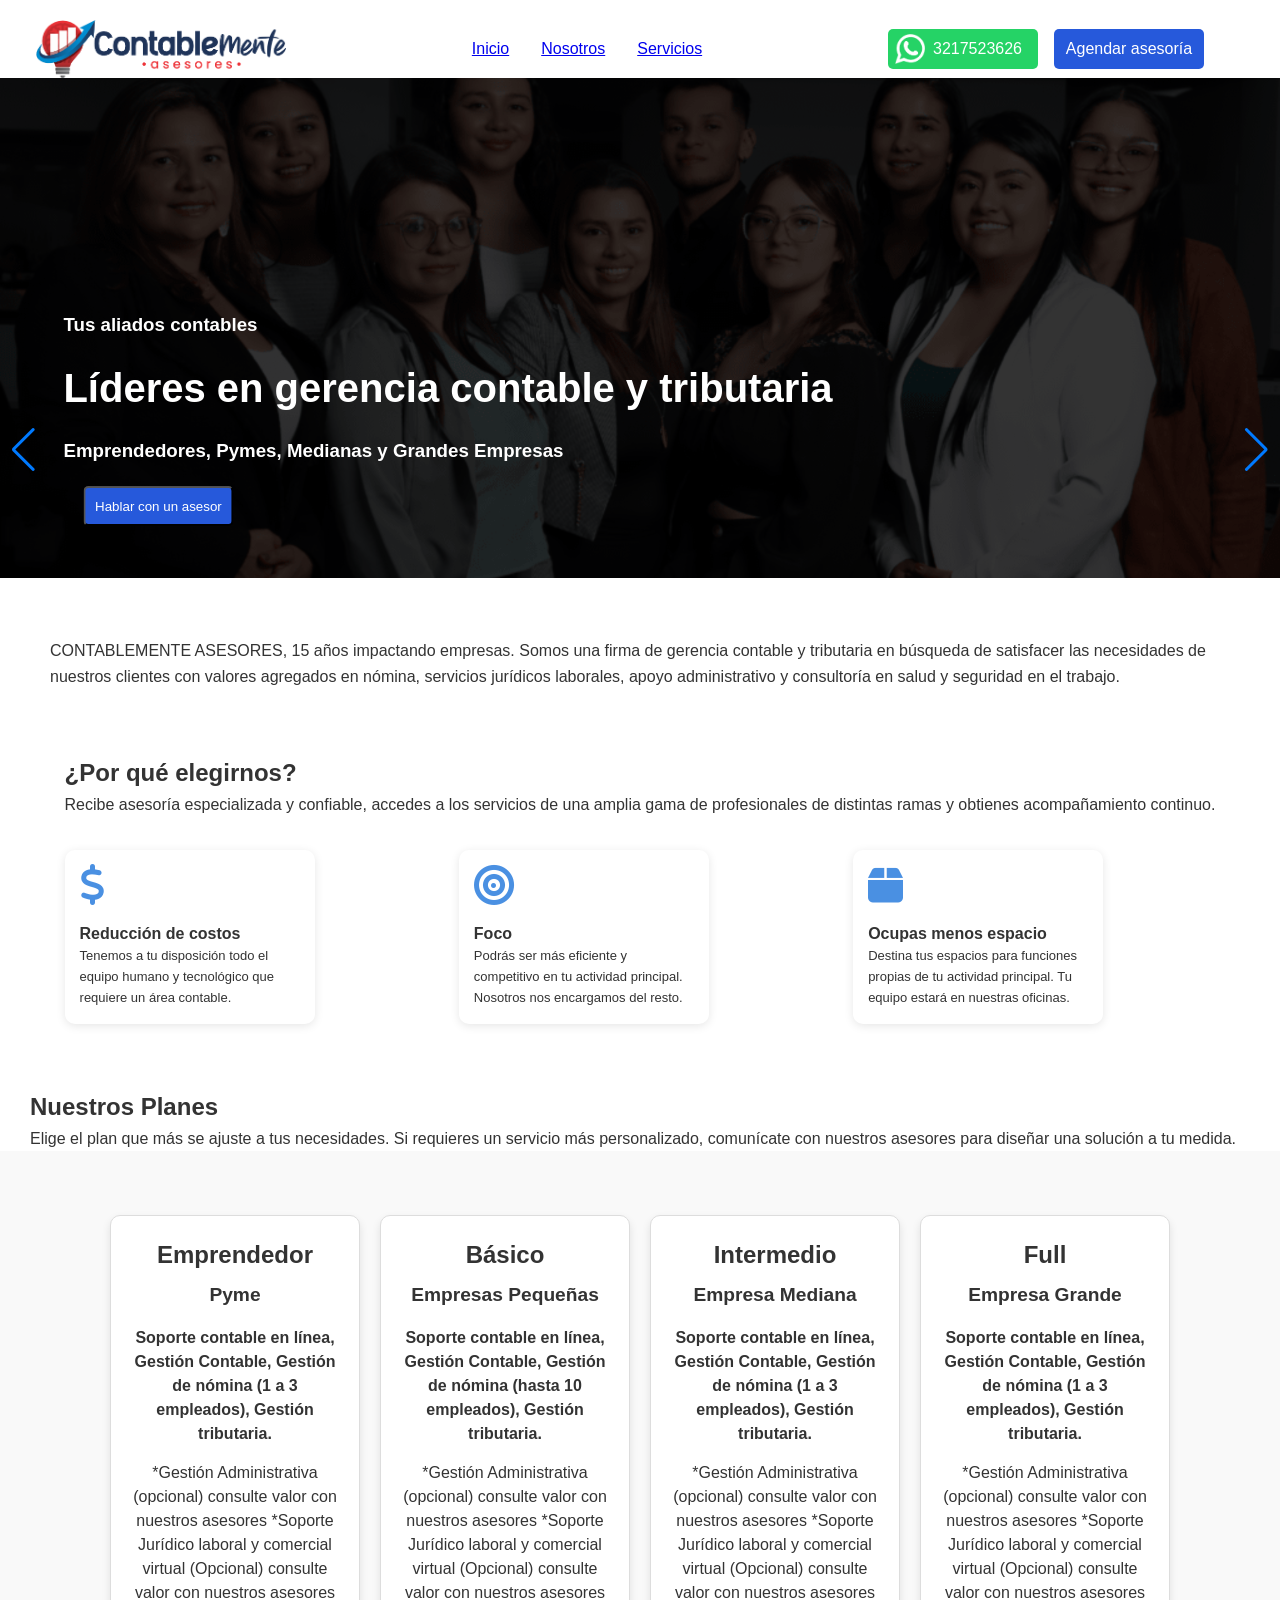
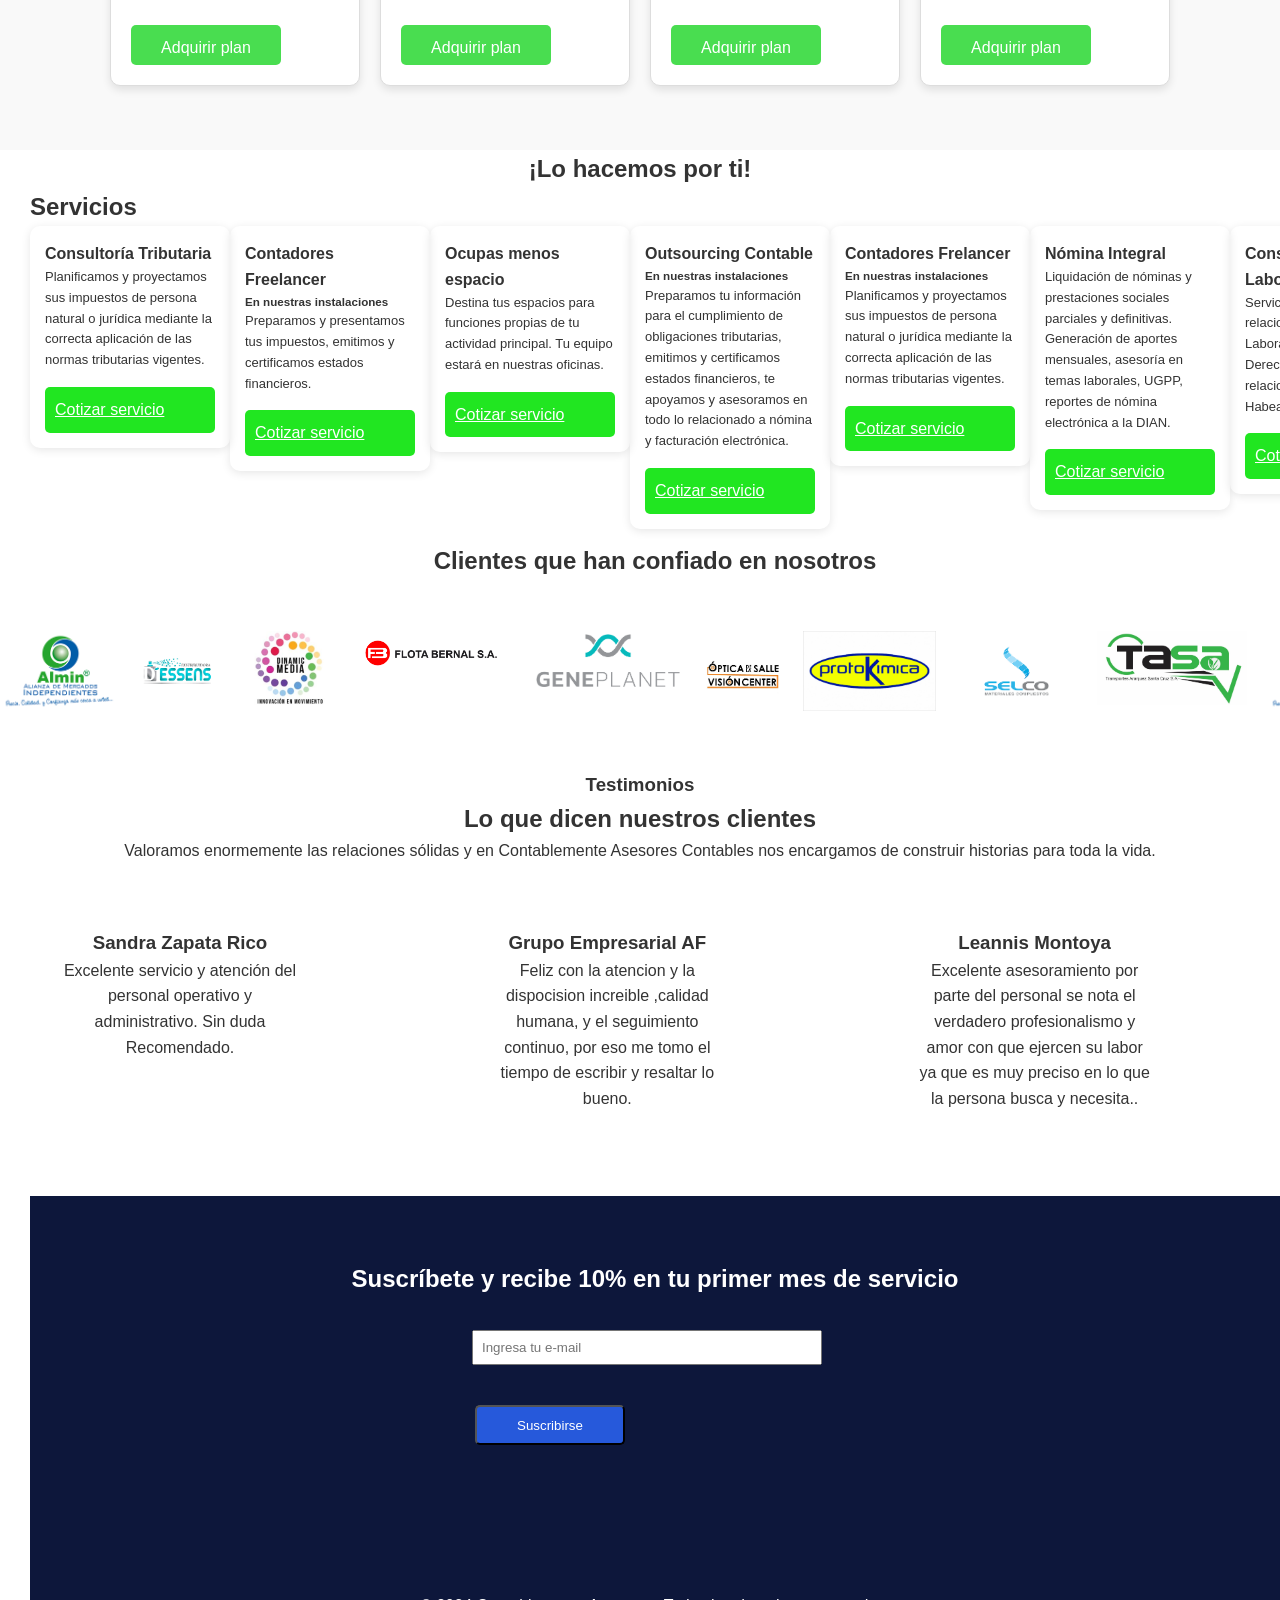
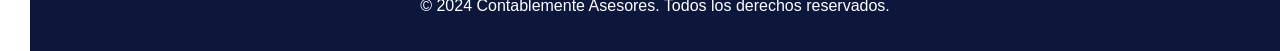
<file: index.html>
<!DOCTYPE html>
<html lang="es">
<head>
    <meta charset="UTF-8">
    <meta name="viewport" content="width=device-width, initial-scale=1.0">
    <title>Contablemente Asesores</title>
    <link rel="shortcut icon" href="favicon.ico" type="image/x-icon">
    <link rel="stylesheet" href="https://cdnjs.cloudflare.com/ajax/libs/font-awesome/6.0.0/css/all.min.css">
    <link rel="stylesheet" href="style.css">
    <link rel="stylesheet" href="https://cdn.jsdelivr.net/npm/swiper@11/swiper-bundle.min.css">
    <script src="https://cdn.jsdelivr.net/npm/swiper@11/swiper-bundle.min.js"></script>
</head>
<body>
    <header class="header">
        <img src="logo.png" alt="Contablemente" class="logo">
        <nav class="nav-menu">
            <a href="#inicio">Inicio</a>
            <a href="#nosotros">Nosotros</a>
            <a href="#servicios">Servicios</a>
        </nav>
            <div class="header-buttons">
            <div> 
                <a href="https://wa.me/3217523626" class="whatsapp-button"><img src="lwhatsapp.png" alt="WhatsApp" class="whatsapp-icon"> 3217523626</a>
            </div>
            <a href="https://calendar.google.com/calendar/u/0/selfsched?sstoken=TU_TOKEN" class="cta-button" target="_blank">
                Agendar asesoría
            </a>
        
    </header>

    <section id="nosotros" class="hero-section">
        <img src="fotoppal.png" alt="Equipo de Contablemente Asesores" class="hero-image">
        <div class="hero-content">
            <h3>Tus aliados contables</h3>
            <h1>Líderes en gerencia contable y tributaria</h1>
            <h3>Emprendedores, Pymes, Medianas y Grandes Empresas</h3>
            <button class="cta-button" style="margin: 20px":>Hablar con un asesor</button>
        </div>
    </section>

    <section class="about-us">
        <span>CONTABLEMENTE ASESORES, 15 años impactando empresas. Somos una firma de gerencia contable y
            tributaria en búsqueda de satisfacer las necesidades de nuestros clientes con valores agregados en nómina,
            servicios jurídicos laborales, apoyo administrativo y consultoría en salud y seguridad en el trabajo.</span>
    </section>

    <section class="why-choose-us">
        <div><h1>¿Por qué elegirnos?</h1></div>
        <div>    
            <span>Recibe asesoría especializada y confiable, accedes a los
                servicios de una amplia gama de profesionales de distintas
                ramas y obtienes acompañamiento continuo.
            </span>
        </div>
        <div class="features">
            <div class="feature-card">
                <i class="fas fa-dollar-sign"></i>
                <h3>Reducción de costos</h3>
                <p>Tenemos a tu disposición todo el equipo humano y tecnológico que requiere un área contable.</p>
            </div>
            <div class="feature-card">
                <i class="fas fa-bullseye"></i>
                <h3>Foco</h3>
                <p>Podrás ser más eficiente y competitivo en tu actividad principal. Nosotros nos encargamos del resto.</p>
            </div>
            <div class="feature-card">
                <i class="fas fa-box"></i>
                <h3>Ocupas menos espacio</h3>
                <p>Destina tus espacios para funciones propias de tu actividad principal. Tu equipo estará en nuestras oficinas.</p>
            </div>
        </div>
    </section>

    <Section class="plans-tittle">
        <h2>Nuestros Planes</h2>
        <div>
            <p>Elige el plan que más se ajuste a tus necesidades. Si requieres un servicio más personalizado,
            comunícate con nuestros asesores para diseñar una solución a tu medida.</p>
        </div>
    </Section>

    <section class="plans">
        <div>
            <div class="plan-cards">
            <div class="plan-card">
                <h3>Emprendedor</h3>
                <h4>Pyme</h4>
                <p><strong>Soporte contable en línea, Gestión Contable, Gestión de nómina (1 a 3 empleados), Gestión tributaria.</strong></p>
                <p>*Gestión Administrativa (opcional) consulte valor con nuestros asesores 
                   *Soporte Jurídico laboral y comercial virtual (Opcional) consulte valor con nuestros asesores</p>
                <a href="#" class="cta-button">Adquirir plan</a>
            </div>
    
            <div class="plan-card">
                <h3>Básico</h3>
                <h4>Empresas Pequeñas</h4>
                <p><strong>Soporte contable en línea, Gestión Contable, Gestión de nómina (hasta 10 empleados), Gestión tributaria.</strong></p>
                <p>*Gestión Administrativa (opcional) consulte valor con nuestros asesores 
                   *Soporte Jurídico laboral y comercial virtual (Opcional) consulte valor con nuestros asesores</p>
                <a href="#" class="cta-button">Adquirir plan</a>
            </div>
    
            <div class="plan-card">
                <h3>Intermedio</h3>
                <h4>Empresa Mediana</h4>
                <p><strong>Soporte contable en línea, Gestión Contable, Gestión de nómina (1 a 3 empleados), Gestión tributaria.</strong></p>
                <p>*Gestión Administrativa (opcional) consulte valor con nuestros asesores 
                   *Soporte Jurídico laboral y comercial virtual (Opcional) consulte valor con nuestros asesores</p>
                <a href="#" class="cta-button">Adquirir plan</a>
            </div>
    
            <div class="plan-card">
                <h3>Full</h3>
                <h4>Empresa Grande</h4>
                <p><strong>Soporte contable en línea, Gestión Contable, Gestión de nómina (1 a 3 empleados), Gestión tributaria.</strong></p>
                <p>*Gestión Administrativa (opcional) consulte valor con nuestros asesores 
                   *Soporte Jurídico laboral y comercial virtual (Opcional) consulte valor con nuestros asesores</p>
                <a href="#" class="cta-button">Adquirir plan</a>
            </div>
        </div>
    </div>
    </section>

    <section class="srv-tittle">
        <h1>¡Lo hacemos por ti!</h1>
    </section>
  
    <section class="services">
        <h2>Servicios</h2>
        <div class="swiper-container">
            <div class="swiper-wrapper">
                <!-- Slide 1 -->
                <div class="swiper-slide feature-card">
                    <h3>Consultoría Tributaria</h3>
                    <p>Planificamos y proyectamos sus impuestos de persona natural o jurídica mediante la correcta aplicación de las normas tributarias vigentes.</p>
                    <a href="#" class="srv-button">Cotizar servicio</a>
                </div>
                <!-- Slide 2 -->
                <div class="swiper-slide feature-card">
                    <h3>Contadores Freelancer</h3>
                    <h5>En nuestras instalaciones</h5>
                    <p>Preparamos y presentamos tus impuestos, emitimos y certificamos estados financieros.</p>
                    <a href="#" class="srv-button">Cotizar servicio</a>
                </div>
                <!-- Slide 3 -->
                <div class="swiper-slide feature-card">
                    <h3>Ocupas menos espacio</h3>
                    <p>Destina tus espacios para funciones propias de tu actividad principal. Tu equipo estará en nuestras oficinas.</p>
                    <a href="#" class="srv-button">Cotizar servicio</a>
                </div>
                <!-- Slide 4 -->
                <div class="swiper-slide feature-card">
                    <h3>Outsourcing Contable</h3>
                    <h5>En nuestras instalaciones</h5>
                    <p>Preparamos tu información para
                        el cumplimiento de obligaciones
                        tributarias, emitimos y certificamos
                        estados financieros, te apoyamos
                        y asesoramos en todo lo relacionado
                        a nómina y facturación electrónica.</p>
                    <a href="#" class="srv-button">Cotizar servicio</a>
                </div>
                <!-- Slide 6 -->
                <div class="swiper-slide feature-card">
                    <h3>Contadores Frelancer</h3>
                    <h5>En nuestras instalaciones</h5>
                    <p>Planificamos y proyectamos sus
                        impuestos de persona natural o
                        jurídica mediante la correcta
                        aplicación de las normas tributarias
                        vigentes.</p>
                    <a href="#" class="srv-button">Cotizar servicio</a>
                </div>
                <!-- Slide 7 -->
                <div class="swiper-slide feature-card">
                    <h3>Nómina Integral</h3>
                    <p>Liquidación de nóminas y prestaciones
                        sociales parciales y definitivas.
                        Generación de aportes mensuales,
                        asesoría en temas laborales, UGPP,
                        reportes de nómina electrónica a la
                        DIAN.</p>
                    <a href="#" class="srv-button">Cotizar servicio</a>
                </div>
                <!-- Slide 8 -->
                <div class="swiper-slide feature-card">
                    <h3>Consultoría Jurídico Laboral y Comercial</h3>
                    <p>Servicios legales relacionados con
                        Derecho Laboral y seguridad social,
                        Derecho Civil y Comercial, relaciones
                        de consumo y Habeas data. </p>
                    <a href="#" class="srv-button">Cotizar servicio</a>
                </div>
                <!-- Slide 9 -->
                <div class="swiper-slide feature-card">
                    <h3>Auditoría</h3>
                    <p>Revisamos desde las buenas
                        prácticas contables sus procesos
                        de cartera, nómina, facturación,
                        contabilidad e impuestos y emitimos
                        recomendaciones que te puedan
                        ayudar a optimizarlos.</p>
                    <a href="#" class="srv-button">Cotizar servicio</a>
                </div>
            </div><br>
    
            <!-- Botones de navegación -->
            <div class="swiper-button-next"></div>
            <div class="swiper-button-prev"></div>
    
            <!-- Paginación -->
            <div class="swiper-pagination"></div>
        </div>
    </section>

    <section class="clients"><br><br><br><br><br><br>
        <h1>Clientes que han confiado en nosotros</h1><br><br>
    </section>
    

    <Section class="tittle">
        
            <div class="slider">
                <div class="slider-track">
                    <div class="slide"><img src="Nuestros-clientes/logo-almin-alianza-mercados-independientes.jpg" alt="Logo 1"></div>
                    <div class="slide"><img src="Nuestros-clientes/logo-d'essens.png" alt="Logo 2"></div>
                    <div class="slide"><img src="Nuestros-clientes/logo-dinamic-media.jpg" alt="Logo 3"></div>
                    <div class="slide"><img src="Nuestros-clientes/logo-flota-bernal-sa.png" alt="Logo 4"></div>
                    <div class="slide"><img src="Nuestros-clientes/logo-geneplanet.png" alt="Logo 5"></div>
                    <div class="slide"><img src="Nuestros-clientes/logo-optica-la-salle.png" alt="Logo 6"></div>
                    <div class="slide"><img src="Nuestros-clientes/logo-protokimica.jpg" alt="Logo 1"></div>
                    <div class="slide"><img src="Nuestros-clientes/logo-selco-materiales-compuestos.png" alt="Logo 7"></div>
                    <div class="slide"><img src="Nuestros-clientes\logo-tasa-transportes-aranjuez.jpg" alt="Logo 8"></div>
                    <div class="slide"><img src="Nuestros-clientes/logo-almin-alianza-mercados-independientes.jpg" alt="Logo 9"></div>
                    <div class="slide"><img src="Nuestros-clientes/logo-d'essens.png" alt="Logo 2"></div>
                    <div class="slide"><img src="Nuestros-clientes/logo-dinamic-media.jpg" alt="Logo 3"></div>
                    <div class="slide"><img src="Nuestros-clientes/logo-flota-bernal-sa.png" alt="Logo 4"></div>
                    <div class="slide"><img src="Nuestros-clientes/logo-geneplanet.png" alt="Logo 5"></div>
                    <div class="slide"><img src="Nuestros-clientes/logo-optica-la-salle.png" alt="Logo 6"></div>
                    <div class="slide"><img src="Nuestros-clientes/logo-protokimica.jpg" alt="Logo 1"></div>
                    <div class="slide"><img src="Nuestros-clientes/logo-selco-materiales-compuestos.png" alt="Logo 7"></div>
                    <div class="slide"><img src="Nuestros-clientes\logo-tasa-transportes-aranjuez.jpg" alt="Logo 8"></div>
                    <div class="slide"><img src="Nuestros-clientes/logo-almin-alianza-mercados-independientes.jpg" alt="Logo 9"></div>
                </div>
            </div>       
    </Section><br><br>

    <section class="testimonial-tittle">
        <h3>Testimonios</h3>
        <h2>Lo que dicen nuestros clientes</h2>
        <p>Valoramos enormemente las relaciones sólidas y en Contablemente Asesores Contables
        nos encargamos de construir historias para toda la vida.</p>
    </section>

<section class="testimonials">
    
<section class="testimonial-cards">
    <div class="testimonial-card">
        <h3>Sandra Zapata Rico</h3>
        <p>Excelente servicio y atención del
            personal operativo y administrativo.
            Sin duda Recomendado.</p>
    </div>
    <div class="testimonial-card">
        <h3>Grupo Empresarial AF</h3>
        <p>Feliz con la atencion y la dispocision
            increible ,calidad humana, y el
            seguimiento continuo, por eso me
            tomo el tiempo de escribir y resaltar
            lo bueno.</p>
    </div>
    <div class="testimonial-card">
        <h3>Leannis Montoya</h3>
        <p>Excelente asesoramiento por parte
            del personal se nota el verdadero
            profesionalismo y amor con que
            ejercen su labor ya que es muy
            preciso en lo que la persona busca
            y necesita..</p>
    </div>
</section>


<section class="newsletter">
    <h2>Suscríbete y recibe 10% en tu primer mes de servicio</h2>
    <form class="newsletter-form">
        <input type="email" placeholder="Ingresa tu e-mail">
        <div class="subs-button">
            <button type="submit" class="cta-button">Suscribirse</button>
        </div>
    </form>
</section>


<footer class="footer">
    <p>&copy; 2024 Contablemente Asesores. Todos los derechos reservados.</p>
</footer>

    <script src="script.js"></script>

</body>
</html>
</file>
<file: style.css>
/*
Theme Name: Landing
Theme URI: http://contablementeasesores.com
Description: Este es un tema personalizado.
Version: 1.0
Author: Ener Octavio Buitrago C.
Author URI: http://contablementeasesores.com   
*/


/* Variables y Reset */
:root {
    --primary-color: #0D173B;
    --secondary-color: #4A90E2;
    --text-color: #333;
    --white: #fff;
    --light-gray: #f9f9f9;
    --dark-blue: #0D173B;
    --hover-shadow: rgba(0, 0, 0, 0.2);
}

* {
    margin: 0;
    padding: 0;
    box-sizing: border-box;
}

body {
    font-family: 'Uni Neue', Arial, sans-serif;
    line-height: 1.6;
    color: var(--text-color);
}

/* Header */
.main-header {
    background-color: var(--white);
    padding: 1rem;
}

.header {
    max-width: 1200px;
    margin-top: 20px;
    margin-left: 20px;
    display: flex;
    justify-content: space-between;
    align-items: center;
    padding: 0 1rem;
}

.logo {
    width: 250px;
    height: auto;
}

.main-nav .nav-list {
    list-style: none;
    display: flex;
    gap: 2rem;
}

.nav-menu {
    display: flex;
    gap: 2rem;
}

.nav-list a {
    color: var(--primary-color);
    text-decoration: none;
    font-weight: lighter;
    transition: color 0.3s ease;
}

.nav-list a:hover {
    color: var(--secondary-color);
}

.header-buttons {
    display: flex;
    gap: 1rem;
    align-items: center;
}

.whatsapp-button {
    width: 150px;
    height: 40px;
    display: flex;
    justify-content: end;
    align-items: center;
    gap: 0.5rem;
    padding: 0rem 1rem;
    background-color: #25D366;
    color: white;
    text-decoration: none;
    border-radius: 5px;
    transition: background-color 0.3s ease;
}

.whatsapp-button:hover {
    background-color: #128C7E;
}

.whatsapp-icon {
    width: 30px;
    height: 30px;
}

.schedule-button {
    width: 150px;
    height: 40px;
    display: flex;
    justify-content: end;
    align-items: center;
    gap: 0.5rem;
    padding: 0rem 1rem;
    background-color: #2659db;
    color: white;
    text-decoration: none;
    border-radius: 5px;
    transition: background-color 0.3s ease;
}

.schedule-button:hover {
    background-color: #093ab4;
}

/* Actualizar el media query para incluir los botones */
@media (max-width: 768px) {
    .header-container {
        flex-direction: column;
        gap: 1rem;
        padding: 1rem;
    }

    .header-buttons {
        flex-direction: column;
        width: 100%;
    }

    .whatsapp-button, 
    .schedule-button {
        width: 100%;
        justify-content: center;
        text-align: center;
    }
}

/* Hero Section */
.hero-section {
    position: relative;
    height: 500px;
    color: var(--white);
    overflow: hidden;
}

.hero-image {
    width: 100%;
    height: 100%;
    object-fit: cover;
    position: absolute;
    top: 0;
    left: 0;
    z-index: 1;
}

.hero-section::before {
    content: "";
    position: absolute;
    inset: 0;
    background: rgba(0, 0, 0, 0.8);
    z-index: 2;
}

.hero-content {
    position: absolute; 
    top: 70%; 
    left: 35%;
    transform: translate(-50%, -50%);
    text-align: left;
    z-index: 3;
}

.hero-content h1 {
    font-size: 2.5rem;
    margin: 1rem 0;
}

.hero-content h2 {
    font-size: 1.8rem;
    margin-bottom: 2rem;
}

@media (max-width: 768px) {
    .hero-content {
        top: 50%;
        left: 50%;
        text-align: center;
    }
}

.cta-button {
    width: 150px;
    height: 40px;
    display: flex;
    justify-content: center;
    align-items: center;
    gap: 0.5rem;
    background-color: #2659db;
    color: white;
    text-decoration: none;
    border-radius: 5px;
    transition: background-color 0.3s ease;
}

/* About Section */
.about-us {
    margin-top: 60px;
    margin-left: 50px;
    margin-right: 50px;
    position: relative;
    z-index: 2;
}

/* Why Choose Us Section */
.why-choose-us {
    display: grid;
    justify-content: space-evenly;
    padding: 4rem 2rem;
}

.features {
    display: grid;
    grid-template-columns: repeat(3, 1fr);
    gap: 2rem;
    margin-top: 2rem;
}

.feature-card {
    padding: 2rem;
    border-radius: 10px;
    box-shadow: 0 2px 10px rgba(0,0,0,0.1);
}

.feature-card i {
    font-size: 2.5rem;
    color: var(--secondary-color);
    margin-bottom: 1rem;
}

/* Plans Section */
.plans-tittle {
    margin-left: 30px;
}

.plans {
    padding: 4rem 2rem;
    background: var(--light-gray);
    display: flex;
    justify-content: center;
}

.plan-cards {
    display: flex;
    justify-content: space-between;
    gap: 20px;
}

.plan-card {
    min-width: 200px;
    max-width: 250px;
    padding: 20px;
    border: 1px solid #ddd;
    border-radius: 10px;
    text-align: center;
    background-color: #fff;
    box-shadow: 0 4px 8px rgba(0, 0, 0, 0.1);
}

.plan-card h3 {
    margin-bottom: 5px;
    font-size: 1.5em;
}

.plan-card h4 {
    margin-bottom: 15px;
    font-size: 1.2em;
    font-weight: bold;
}

.plan-card p {
    margin-bottom: 15px;
    line-height: 1.5;
}

.plan-card .cta-button {
    display: block;
    margin-top: 20px;
    padding: 10px 15px;
    background-color: #49dd50;
    color: white;
    text-align: center;
    text-decoration: none;
    border-radius: 5px;
}

.plan-card ul li {
    margin-bottom: 0.5rem;
    display: flex;
    align-items: center;
}

.plan-card ul li::before {
    content: "✔";
    color: green;
    margin-right: 8px;
}

.plan-card .highlight {
    font-size: 0.9rem;
    font-style: italic;
    color: #666;
}

.plan-card button {
    display: block;
    width: 100%;
    margin-top: 1rem;
    padding: 10px;
    background: green;
    color: var(--white);
    border: none;
    border-radius: 5px;
    font-size: 1rem;
    cursor: pointer;
    transition: background 0.3s;
}

.plan-card button:hover {
    background: rgb(121, 238, 160);
}

/* Estilo especial para la tarjeta destacada */
.plan-card.featured {
    background: var(--dark-blue);
    color: var(--white);
    box-shadow: 0 4px 15px var(--hover-shadow);
}

.plan-card.featured ul li::before {
    color: #0f0;
}

/* Efecto hover */
.plan-card:hover {
    background: #0D173B;
    color: var(--white);
    transform: scale(1.05);
    box-shadow: 0 4px 15px var(--hover-shadow);
}

/* Responsividad */
@media (max-width: 1024px) {
    .plan-card {
        flex: 1 1 calc(50% - 1rem);
    }
}

@media (max-width: 768px) {
    .plan-card {
        flex: 1 1 100%;
    }
}

.tittle {
    text-align: center;
}

/* Services Section */
.services {
    width: 200px;
    height: 200px;
    max-height: 300px;
    margin-left: 30px;
}

.service-grid {
    display: grid;
    grid-template-columns: repeat(3, 1fr);
    gap: 2rem;
}

.feature-card:hover {
    background: #f2f5f0;
    color: #0D173B;
    transform: scale(1.05);
    box-shadow: 0 4px 15px var(--hover-shadow);
}

.srv-button{
    display: block;
    width: 100%;
    margin-top: 1rem;
    padding: 10px;
    background: rgb(33, 230, 33);
    color: var(--white);
    border: none;
    border-radius: 5px;
    font-size: 1rem;
    cursor: pointer;
    transition: background 0.3s;
}

.srv-tittle{
    text-align: center;
}

/* Asegura que las tarjetas mantengan la misma altura */
.swiper-slide {
    display: flex;
    justify-content: center;
    align-items: stretch;
}

.feature-card {
    width: 250px;  
    display: flex;
    flex-direction: column;
    padding: 15px; 
    font-size: 14px;
}

.feature-card h3 { 
    font-size: 16px; 
}

.feature-card p {
    font-size: 13px; 
}

.clients {
    margin-left: 30px;
    text-align: center;
}

/* Contenedor principal del slider */
.slider {
    overflow: hidden;
    width: 100%;
}

.slider-track {
    display: flex;
    transition: transform 0.5s ease-in-out;  
}

/* Cada uno de los logotipos */
.slide {
    flex-shrink: 0;
    margin-right: 20px;
}

.slide img {
    max-width: 150px;
    max-height: 80px;
    object-fit: contain;
}

/* Testimonials Section */
.testimonials {
    margin-left: 30px;
}

.testimonial-cards {
    display: grid;
    grid-template-columns: repeat(3, 1fr);
    gap: 2rem;
    margin-top: 2rem;
}

.testimonial-card {
    width: 300px;
    height: 300px;
    text-align: center !important;
    padding: 2rem;
}

.testimonial-tittle {
    text-align: center;
    margin-left: 50px;
    margin-right: 50px;
}

/* Newsletter Section */
.newsletter {
    padding: 4rem 2rem;
    text-align: center;
    background: var(--primary-color);
    color: var(--white);
}

.newsletter-form {
    max-width: 500px;
    margin: 2rem auto;
}

.newsletter-form input {
    width: 70%;
    padding: 0.5rem;
    margin-right: 1rem;
}

/* Footer */
.footer {
    padding: 2rem;
    background: var(--primary-color);
    color: var(--white);
    text-align: center;
}

.subs-button {
    margin: 20px;
    margin-left: 50px;
    padding: 20px;
}

/* Responsive Design */
@media (max-width: 768px) {
    .features,
    .plan-cards,
    .service-grid,
    .testimonial-cards {
        grid-template-columns: 1fr;
    }

    .nav-menu {
        display: none;
    }
}
</file>
